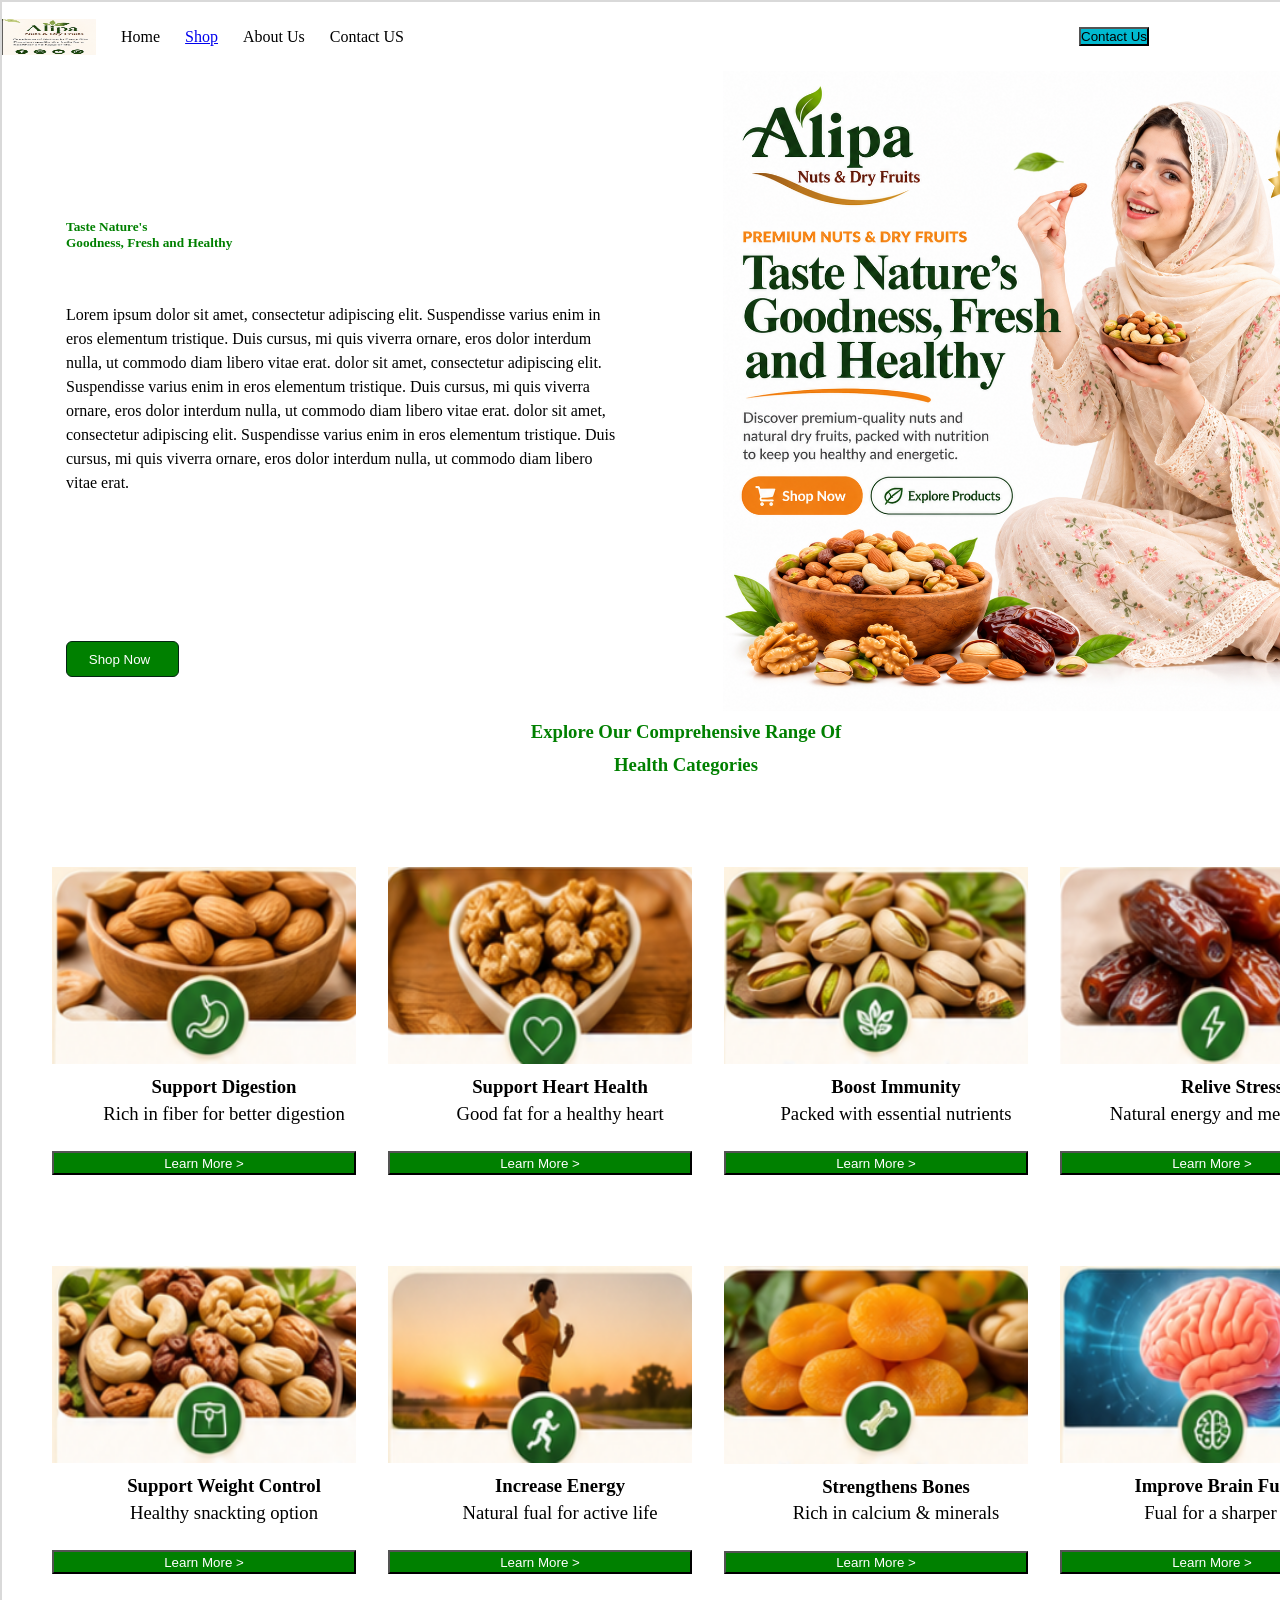
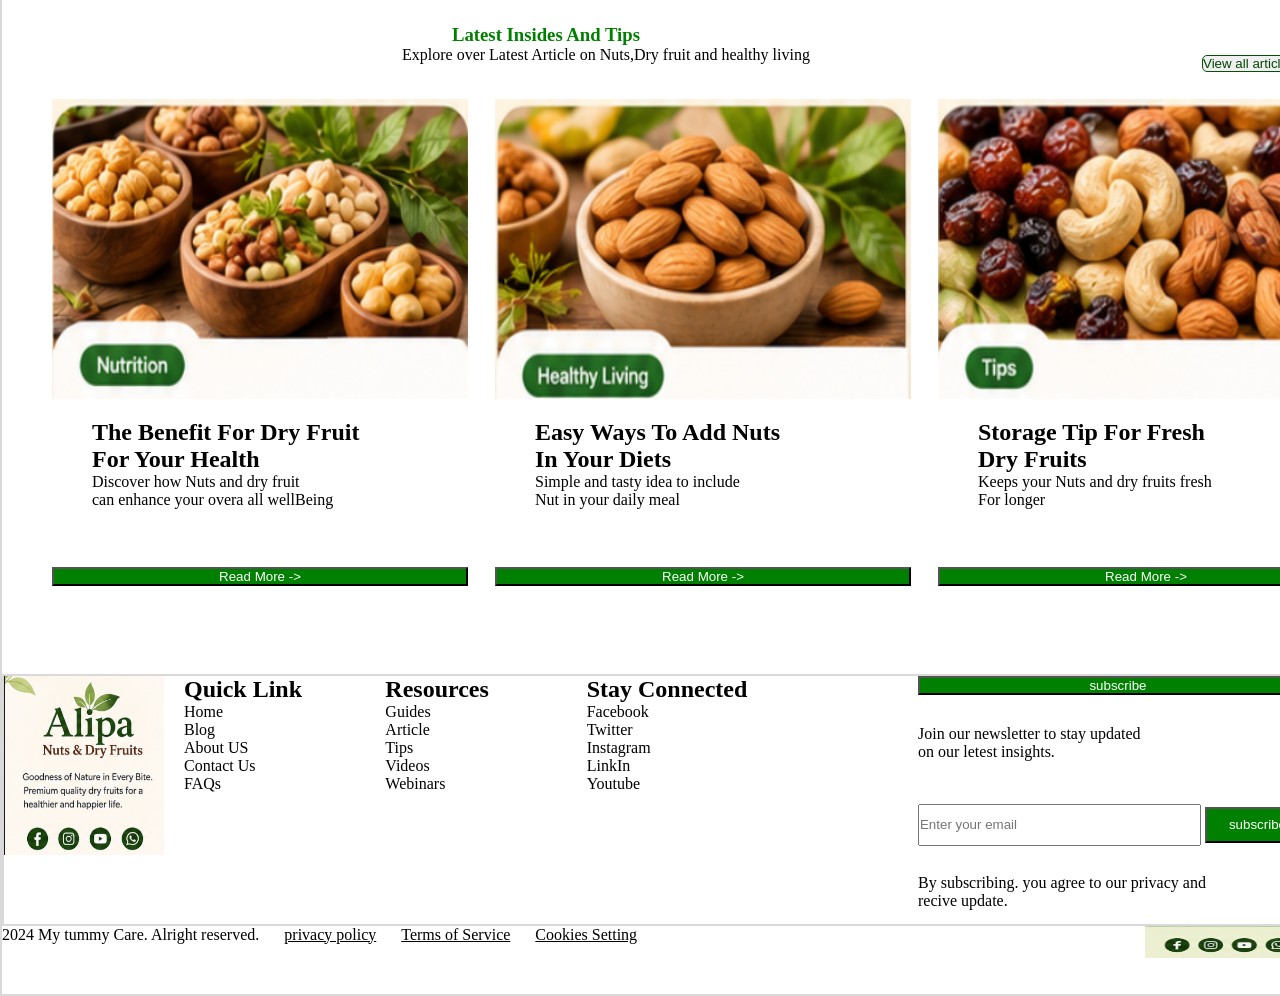
<file: index.html>
<!DOCTYPE html>
<html lang="en">
<head>
  <title>CSS-project</title>
  <link rel="stylesheet" href="style.css">
</head>
<body>
                               <!-- Home page -->
    <section class="container">
        <section class="hero-header">
           <img  id="name"src="./img/dry13.png" alt="" >
            <nav href="#">Home</nav>
            <a href="shop.html">Shop</a>
            <!-- <nav href="shop.html">Shop</nav>    -->
            <nav href="#">About Us</nav>
            <nav href="#">Contact US</nav>
            <button id="btn" href="">Contact Us</button>
        </section>    
        <section class="box1">
            <section class="inner-box">
                <section class="box1-content">
                <!-- <h6 id="#">ALIPA NUTS AND DRY FRUIT</h6> -->
                <h1 id="h1">Taste Nature's <br> Goodness, Fresh and Healthy</h1>
                <p id="p">Lorem ipsum dolor sit amet, consectetur adipiscing elit. Suspendisse 
                    varius enim in eros elementum tristique. Duis cursus, mi quis viverra ornare,
                     eros dolor interdum nulla, ut commodo diam libero vitae erat.
                    dolor sit amet, consectetur adipiscing elit. Suspendisse 
                    varius enim in eros elementum tristique. Duis cursus, mi quis viverra ornare,
                     eros dolor interdum nulla, ut commodo diam libero vitae erat.
                     dolor sit amet, consectetur adipiscing elit. Suspendisse 
                    varius enim in eros elementum tristique. Duis cursus, mi quis viverra ornare,
                     eros dolor interdum nulla, ut commodo diam libero vitae erat.</p>
                <section class="action">
                <button id="btn">Shop Now</button>
                </section>
                </section>
            </section> 
            <img class="box1-img" src="./img/dry1.jpg" alt="dry1-img">        
        </section>   
        <section class="box2">
            <h1 id="h1">Explore Our Comprehensive Range Of <br><b> Health Categories</b></h1>
            <div class="explore1">
                <div class="column">
                    <img id="img" src="./img/dry2.png" alt="imgdddd">
                    <div id="contant">
                        <h3 id="h3"><b>Support Digestion </b><br>Rich in fiber for better digestion</p></h3>  
                    </div>
                    <button id="action">Learn More  ></button>                
                </div>
                <div class="column">
                    <img id="img" src="./img/dry3.png" alt="">
                    <div id="contant">
                        <h3 id="h3"><b>Support Heart Health</b><br>Good fat for a healthy heart</h3>
                    </div>
                    <button id="action">Learn More    ></button>                
                </div>
                <div class="column">
                    <img id="img" src="./img/dry4.png" alt="">
                    <div id="contant">
                        <h3 id="h3"><b>Boost Immunity</b><br>Packed with essential nutrients</h3>
                    </div>
                    <button id="action">Learn More    ></button>                
                </div>
                <div class="column">
                    <img id="img" src="./img/dry5.png" alt="">
                    <div id="contant">
                        <h3 id="h3"><b>Relive Stress</b><br>Natural energy and mental calm.</h3>
                    </div>
                    <button id="action">Learn More    ></button>                
                </div>
            </div>
            <div class="explore2">
                <div class="column">
                    <img id="img" src="./img/dry6.png" alt="">
                    <div id="contant">
                        <h3 id="h3"><b>Support Weight Control</b><br>Healthy snackting option</h3>
                    </div>
                    <button id="action">Learn More    ></button>                
                </div>
                <div class="column">
                    <img id="img" src="./img/dry7.png" alt="">
                    <div id="contant">
                        <h3 id="h3"><b>Increase Energy</b><br>Natural fual for active life</h3>
                    </div>
                    <button id="action">Learn More    ></button>                
                </div>
                <div class="column">
                    <img id="img" src="./img/dry8.png" alt="">
                    <div id="contant">
                       <h3 id="h3"><b>Strengthens Bones</b><br>Rich in calcium & minerals</h3>
                    </div>
                    <button id="action">Learn More    ></button>                
                </div>
                <div class="column">
                    <img id="img" src="./img/dry9.png" alt="">
                    <div id="contant">
                       <h3 id="h3"><b>Improve Brain Function</b><br>Fual for a sharper mind</h3>
                    </div>
                    <button id="action">Learn More    ></button>                
                </div>
            </div>
        </section>
        <section class="box3">
            <div class="title">
                <h1 id="h1">Latest Insides And Tips</h1>
                <p id="p">Explore over Latest Article on Nuts,Dry fruit and healthy living</p>
                <button id="btn">View all articles</button>
            </div>
            <div class="row">
                <div id="column">
                    <img id="img" src="./img/dry10.png" alt="">
                    <div id="contant">
                        <h2><b>The Benefit For Dry Fruit <br>For Your Health</h2>
                        </b><p>Discover how Nuts and dry fruit <br>can enhance your overa all wellBeing</p>
                    </div>
                    <button id="btn">Read More  -></button>
                </div>
                <div id="column">
                    <img id="img" src="./img/dry11.png" alt="">
                    <div id="contant">
                        <h2><b>Easy Ways To Add Nuts  <br>In Your Diets</h2>
                        </b><p>Simple and tasty idea to include <br>Nut in your daily meal</p>
                    </div>
                    <button id="btn">Read More  -></button>
                </div>
                <div id="column">
                    <img id="img" src="./img/dry12.png" alt="">
                    <div id="contant">
                        <h2><b>Storage Tip For Fresh <br>Dry Fruits</h2>
                        </b><p>Keeps your Nuts and dry fruits fresh <br>For longer</p>
                    </div>
                    <button id="btn">Read More  -></button>
                </div>
            </div>
        </section>
        <section class="footer">
            <section class="container">
                <div class="right-box">
                    <img id="img" src="./img/dry13.png" alt="">
                    <div id="column">
                        <div id="title"><h2>Quick Link</h2></div>
                        <div id="sub-column">
                            <div id="link">Home</div>
                            <div id="link">Blog</div>
                            <div id="link">About US</div>
                            <div id="link">Contact Us</div>
                            <div id="link">FAQs</div>
                        </div>
                    </div>
                    <div id="column">
                        <div id="title"><h2>Resources</h2></div>
                        <div id="sub-column">
                            <div id="link">Guides</div>
                            <div id="link">Article</div>
                            <div id="link">Tips</div>
                            <div id="link">Videos</div>
                            <div id="link">Webinars</div>
                        </div>
                    </div>
                    <div id="column">
                        <div id="title"><h2>Stay Connected</h2></div>
                        <div id="sub-column">
                            <div id="link">Facebook</div>
                            <div id="link">Twitter</div>
                            <div id="link">Instagram</div>
                            <div id="link">LinkIn</div>
                            <div id="link">Youtube</div>
                        </div>
                    </div>
                </div>
                <div class="left-box">
                    <div class="upper-box">
                        <button id="subscribe">subscribe</button>
                        <div id="text">Join our newsletter to stay updated <br>on our letest insights.</div>
                    </div>
                    <div class="lower-box">
                        <section class="form">
                            <label for="email"></label>
                            <input id="text" type="text" placeholder="Enter your email">
                            <button id="btn">subscribe</button>
                        </section>
                        <p id=" p">By subscribing. you agree to our privacy and <br> recive update.</p>
                    </div>
                </div>
            </section>
            <section class="credit">
                <div id="credit-contant">2024 My tummy Care. Alright reserved.   <u>privacy policy</u>   <u>Terms of Service</u>   <u>Cookies Setting</u></div>
                <img id="social-link" src="./img/dry14.png" alt="social-link">
            </section>
        </section>

                                <!-- Shop -->
    </section>
    
</body>
</html>
</file>
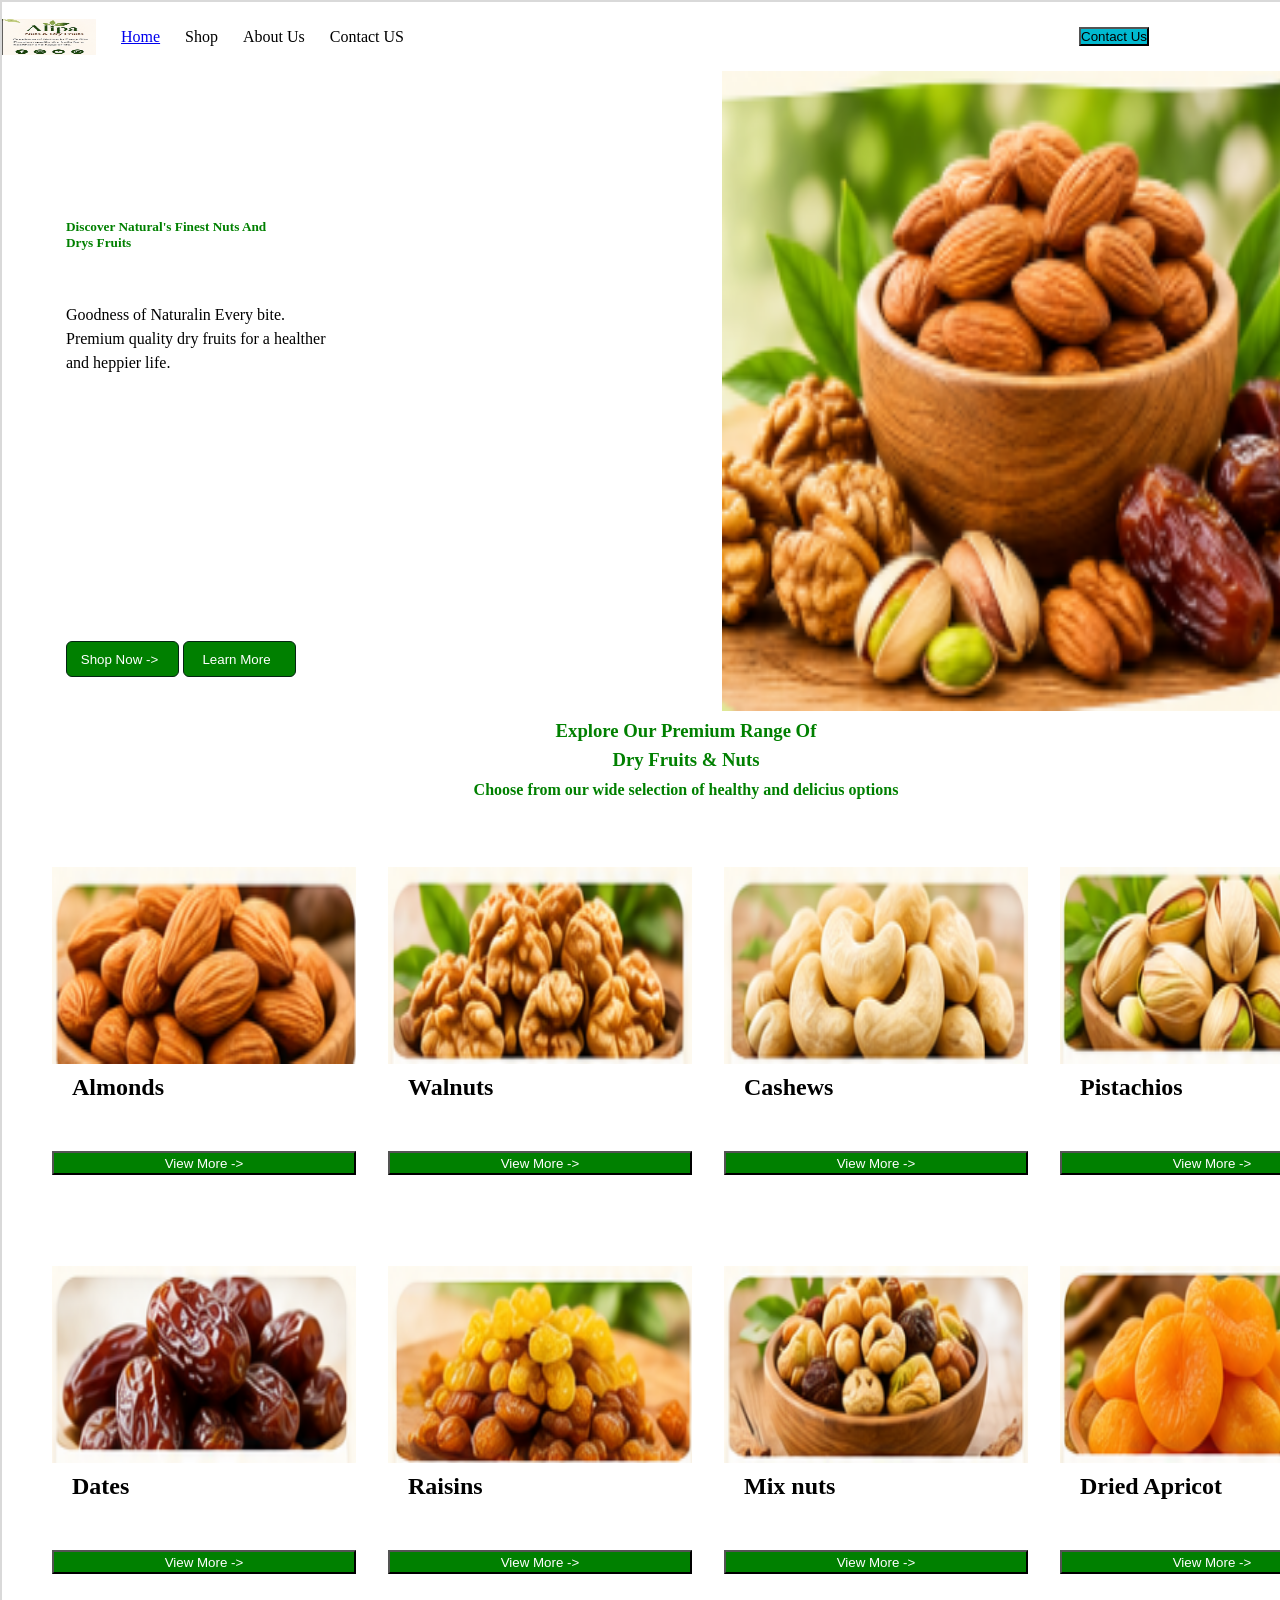
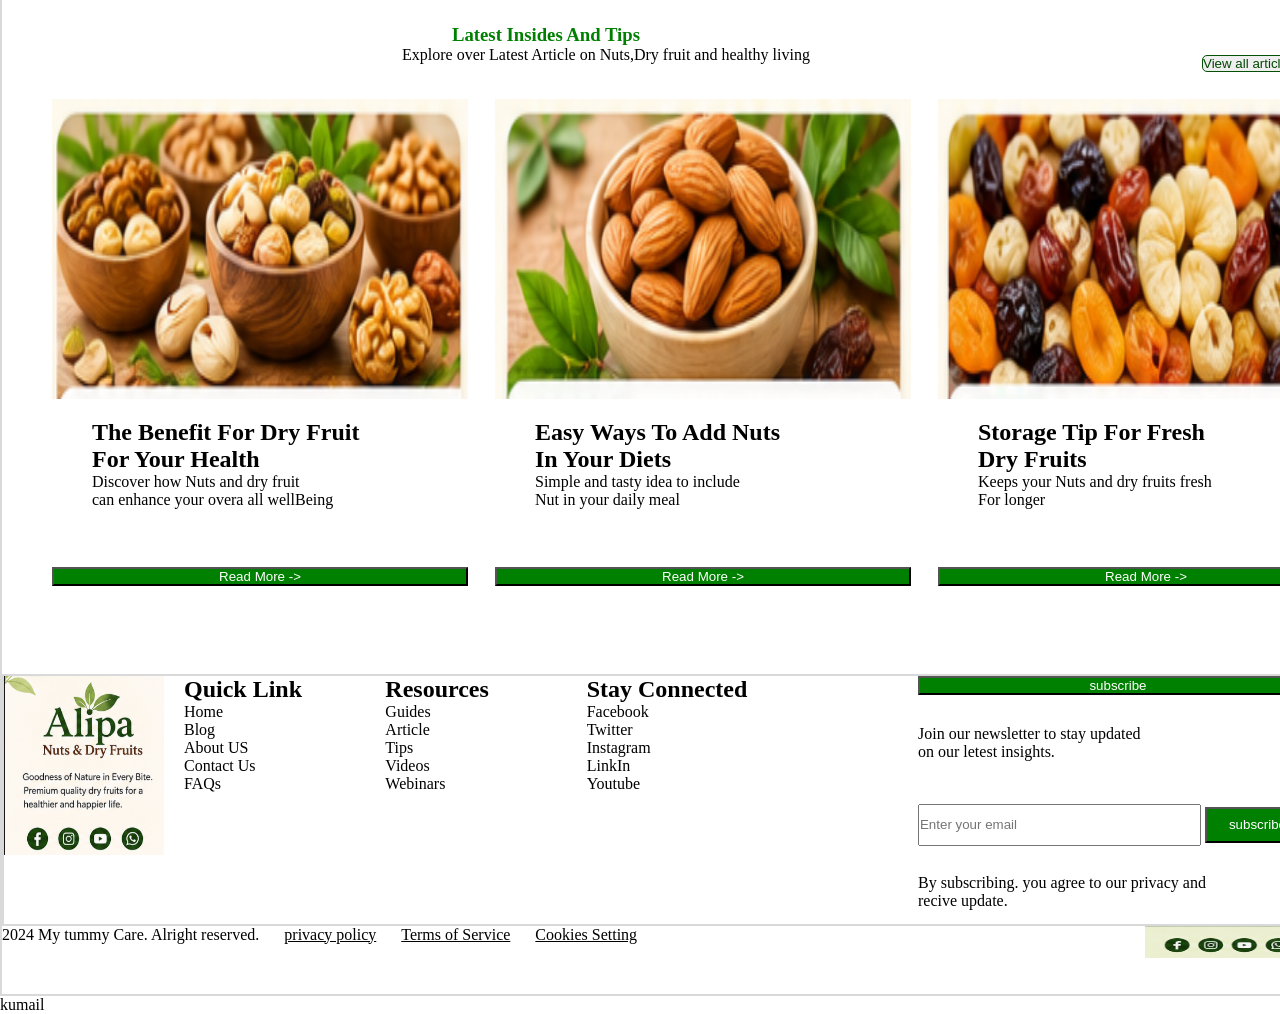
<file: shop.html>
<!DOCTYPE html>
<html lang="en">
<head>
   <title>Css-project</title>
   <link rel="stylesheet" href="style.css">
</head>
<body>
    <section class="container">
        <section class="hero-header">
            <img  id="name"src="./img/dry13.png" alt="" >
            <a href="index.html">Home</a>
            <nav href="#">Shop</nav>
            <nav href="#">About Us</nav>
            <nav href="#">Contact US</nav>
            <button id="btn" href="">Contact Us</button>
        </section>    
        <section class="box1">
            <section class="inner-box">
                <section class="box1-content">
                <!-- <h6 id="#">ALIPA NUTS AND DRY FRUIT</h6> -->
                <h1 id="h1">Discover Natural's Finest  Nuts And<br> Drys Fruits</h1>
                <p id="p">Goodness of Naturalin Every bite. <br>Premium quality dry fruits for a healther <br>
                and heppier life.</p>
                <section class="action">
                <button id="btn">Shop Now   -></button>
                <button id="btn">Learn More</button>
                </section>
                </section>
            </section> 
            <img class="box1-img" src="./img/dry15.png" alt="dry1-img">        
        </section>  
        <section class="box2">
            <div id="h1">
                <h3> Explore Our Premium Range Of</h3>
                <h1>Dry Fruits & Nuts</h1>
                <p>Choose from our wide selection of healthy and delicius options</p>
            </div>
            <div class="explore1">
                <div class="column">
                    <img id="img" src="./img/dry16.png" alt="imgdddd">
                    <div id="contant">
                        <h2>Almonds</h2>
                    </div>
                    <button id="action">View More  -></button>                
                </div>
                <div class="column">
                    <img id="img" src="./img/dry17.png" alt="">
                    <div id="contant">
                        <h2>Walnuts</h2>
                    </div>
                    <button id="action">View More    -></button>                
                </div>
                <div class="column">
                    <img id="img" src="./img/dry18.png" alt="">
                    <div id="contant">
                        <h2>Cashews</h2>
                    </div>
                    <button id="action">View More    -></button>                
                </div>
                <div class="column">
                    <img id="img" src="./img/dry19.png" alt="">
                    <div id="contant">
                        <h2>Pistachios</h2>
                    </div>
                    <button id="action">View More    -></button>                
                </div>
            </div>
            <div class="explore2">
                <div class="column">
                    <img id="img" src="./img/dry20.png" alt="">
                    <div id="contant">
                        <h2>Dates</h2>
                    </div>
                    <button id="action">View More    -></button>                
                </div>
                <div class="column">
                    <img id="img" src="./img/dry21.png" alt="">
                    <div id="contant">
                        <h2>Raisins</h2>
                    </div>
                    <button id="action">View More    -></button>                
                </div>
                <div class="column">
                    <img id="img" src="./img/dry22.png" alt="">
                    <div id="contant">
                        <h2>Mix nuts</h2>
                    </div>
                    <button id="action">View More    -></button>                
                </div>
                <div class="column">
                    <img id="img" src="./img/dry23.png" alt="">
                    <div id="contant">
                        <h2>Dried Apricot</h2>
                    </div>
                    <button id="action">View More    -></button>                
                </div>
            </div>
        </section>
        <section class="box3">
            <div class="title">
                <h1 id="h1">Latest Insides And Tips</h1>
                <p id="p">Explore over Latest Article on Nuts,Dry fruit and healthy living</p>
                <button id="btn">View all articles</button>
            </div>
            <div class="row">
                <div id="column">
                    <img id="img" src="./img/dry24.png" alt="">
                    <div id="contant">
                        <h2><b>The Benefit For Dry Fruit <br>For Your Health</h2>
                        </b><p>Discover how Nuts and dry fruit <br>can enhance your overa all wellBeing</p>
                    </div>
                    <button id="btn">Read More  -></button>
                </div>
                <div id="column">
                    <img id="img" src="./img/dry25.png" alt="">
                    <div id="contant">
                        <h2><b>Easy Ways To Add Nuts  <br>In Your Diets</h2>
                        </b><p>Simple and tasty idea to include <br>Nut in your daily meal</p>
                    </div>
                    <button id="btn">Read More  -></button>
                </div>
                <div id="column">
                    <img id="img" src="./img/dry26.png" alt="">
                    <div id="contant">
                        <h2><b>Storage Tip For Fresh <br>Dry Fruits</h2>
                        </b><p>Keeps your Nuts and dry fruits fresh <br>For longer</p>
                    </div>
                    <button id="btn">Read More  -></button>
                </div>
            </div>
        </section>
        <section class="footer">
            <section class="container">
                <div class="right-box">
                    <img id="img" src="./img/dry13.png" alt="">
                    <div id="column">
                        <div id="title"><h2>Quick Link</h2></div>
                        <div id="sub-column">
                            <div id="link">Home</div>
                            <div id="link">Blog</div>
                            <div id="link">About US</div>
                            <div id="link">Contact Us</div>
                            <div id="link">FAQs</div>
                        </div>
                    </div>
                    <div id="column">
                        <div id="title"><h2>Resources</h2></div>
                        <div id="sub-column">
                            <div id="link">Guides</div>
                            <div id="link">Article</div>
                            <div id="link">Tips</div>
                            <div id="link">Videos</div>
                            <div id="link">Webinars</div>
                        </div>
                    </div>
                    <div id="column">
                        <div id="title"><h2>Stay Connected</h2></div>
                        <div id="sub-column">
                            <div id="link">Facebook</div>
                            <div id="link">Twitter</div>
                            <div id="link">Instagram</div>
                            <div id="link">LinkIn</div>
                            <div id="link">Youtube</div>
                        </div>
                    </div>
                </div>
                <div class="left-box">
                    <div class="upper-box">
                        <button id="subscribe">subscribe</button>
                        <div id="text">Join our newsletter to stay updated <br>on our letest insights.</div>
                    </div>
                    <div class="lower-box">
                        <section class="form">
                            <label for="email"></label>
                            <input id="text" type="text" placeholder="Enter your email">
                            <button id="btn">subscribe</button>
                        </section>
                        <p id=" p">By subscribing. you agree to our privacy and <br> recive update.</p>
                    </div>
                </div>
            </section>
            <section class="credit">
                <div id="credit-contant">2024 My tummy Care. Alright reserved.   <u>privacy policy</u>   <u>Terms of Service</u>   <u>Cookies Setting</u></div>
                <img id="social-link" src="./img/dry14.png" alt="social-link">
            </section>
        </section>
    </section>
    
</body>
</html>
kumail
</file>
<file: style.css>
*{
    padding: 0%;
    margin: 0%;
}
.parent{
    position: absolute;
}
.container{
    background-color: #FFFFFF;
    width: 1380px;
    height: 2592px;
    border: 2px solid #00000026;
    display: flex;
    flex-direction: column;
    /* gap: 50px; */
}
.hero-header{
    width: 1440pxpx;
    /* background-color: aqua; */
    background-color: #FFFFFF;
    position: relative;
    height: 72px;
    /* border: 1px solid black; */
    display: flex;
    flex-direction: row;
    align-items: center;
    gap: 25px;
}
.container .hero-header #name{
    width: 94px;
    height: 36px;
}
.container .hero-header #btn{
    background-color: #00B9D0;
    position: relative;
    left: 650px;
}
.box1{
    width: 1440px;
    height: 640px;
    /* border: 1px solid #000000; */
    display: flex;
    /* gap: 80px; */
    background-color:#FFFFFF; 
}
.box1 .inner-box{
    width: 1320px;
    height: 640px;
    background-color: #FFFFFF;
    position: relative;
    left: 64px;
}
.box1-content{
    height: 640px;
    width: 656px;
    /* background-color: greenyellow;  */
    background-color: #FFFFFF;
} 
.box1-content #h1{
    width: 560px;
    height: 84px;
    padding-top: 148px;
    gap: 32px;
    font: Poppins;
    font-weight: 700;
    font-style:Medium;
    size: 56px;
    line-height: 120%;
    letter-spacing: -1%;
    color: green;
}
.box1-content #p{
    width: 560px;
    height: 88px;
    gap: 32px;
    font: Poppins;
    font-weight: 400;
    font-style:regular;
    size: 18px;
    line-height: 150%;
    letter-spacing: 0%;
}
.box1-content #btn{
    width: 113px;
    height: 36px;
    border-radius: 6px;
    border: 1px solid #042512;
    padding-top: 6px;
    padding-right: 12px;
    padding-bottom: 6px;
    padding-left: 6px;
    gap: 8px;
    color: #063106;
    position: relative;
    top: 250px;
    background-color: green;
    color: white;
}
.box1-img {
    height: 640px;
    width: 656px;
    position: relative;
    right: 64px;
}     
.box2{
    width: 1312px;
    height: 908px;
    /* border: 1px solid #023502; */
    background-color: #FFFFFF(82, 106, 106);
    display: flex;
    flex-direction: column;
    gap: 50px;
}
.box2 #h1{
    width: 768px;
    height: 96px;
    position: relative;
    top: 10px;
    left: 300px;
    font: Poppins;
    font-weight: 600;
    font-style:SemiBold;
    size: 40px;
    line-height: 120%;
    letter-spacing: -1%;
    text-align: center;
    display: flex;
    flex-direction: column;
    gap: 10px;
    color: green;
}
.box2 .explore1{
    width: 1312px;
    height: 309px;
    display: flex;
    direction: row;
    /* border: 1px solid black; */
    gap: 32px;
    position: relative;
    top: 10px;
    left: 50px;
    /* background-color: #FFFFFF; */
}
.box2 .explore1 .column{
    width: 304px;
    height: 308px;
    display: flex;
    flex-direction: column;
    gap: 10px;
    /* background-color: #FFFFFF; */
}
.box2 .explore1 .column #img{
    width: 304px;
    height: 200px;
    column-gap: 32px;
     /* background-color: #FFFFFF; */
}
.box2 .explore1 .column #contant{
    width: 304px;
    height: 68px;
    position: relative;
    left: 20px;
    /* border: 1px solid black; */
    /* ackground-color: #FFFFFF; */
}
.box2 .explore1 .column #contant #h3{
    font: Poppins;
    font-weight: 400;
    font-style:Regular;
    size: 24px;
    line-height: 140%;
    letter-spacing: -1%;
    text-align: center;
}
.box2 .explore1 .column #action{
     width: 304px;
     height: 24px;
     color: white;
     background-color: green;
}
.box2 .explore2{
    width: 1312px;
    height: 309px;
    display: flex;
    direction: row;
    gap: 32px;
    /* border: 1px solid black; */
    position: relative;
    top: 50px;
    left: 50px;
    /* background-color: #FFFFFF; */
}
.box2 .explore2 .column{
    width: 304px;
    height: 308px;
    display: flex;
    flex-direction: column;
    gap: 10px;
    /* background-color: #FFFFFF; */
}
.box2 .explore2 .column #img{
    width: 304px;
    height: 200px;
    column-gap: 32px;
     /* background-color: #FFFFFF; */
}
.box2 .explore2 .column #contant{
    width: 304px;
    height: 68px;
    position: relative;
    left: 20px;
    /* ackground-color: #FFFFFF;/ */
}
.box2 .explore2 .column #contant #h3{
    font: Poppins;
    font-weight: 400;
    font-style:Regular;
    size: 24px;
    line-height: 140%;
    letter-spacing: -1%;
    text-align: center;
}
.box2 .explore2 .column #action{
     width: 304px;
     height: 24px;
     color: white;
     background-color: green;
}
.box3{
    width: 1440px;
    height: 680px;
    /* background-color:; */
    /* border: 2px solid black; */
    display: flex;
    flex-direction: column;
    gap: 10px;
}
.box3 .title{
    width: 1312px;
    height: 149px;
    /* border: 1px solid black; */
    position: relative;
    top: 10px;
    left: 50px;
}
.box3 .title #h1{
    position: relative;
    top: 30px;
    left: 400px;
    color: green;
}
.box3 .title #p{
    position: relative;
    top: 30px;
    left: 350px;
} 
.box3 .title #btn{
    border:1px solid rgb(6, 79, 6);
    color: rgb(4, 71, 4);
    border-radius: 5px;
    position: relative;
    top: 20px;
    left: 1150px;
}
.box3 .row{
    width: 1312px;
    height: 565px;
    /* border: 1px solid black; */
    display: flex;
    direction: row;
    position: relative;
    gap: 27px;
    left: 50px;
}
.box3 .row #column{
    width: 416px;
    height: 565px;
    background-color: #FFFFFF;
    /* border: 1px solid #000000; */
    display: flex;
    flex-direction: column;
    gap: 20px;
}
.box3 .row #column #img{
    width: 416px;
    height: 300px;
}
.box3 .row #column #contant{
    width: 368px;
    height: 128px;
    /* border: 1px solid black; */
    position: relative;
    left: 40px;
}
.box3 .row #column #btn{
    background-color: green;
    color: white;
}
.footer{
    width: 1312px;
    height: 344px;
    /* border: 2px solid black; */
}
.footer .container{
    width: 1312px;
    height: 248px;
    /* border: 1px solid black; */
    position: relative;
    top: 10px;
    display: flex;
    flex-direction: row;
    gap: 150px;
}
.footer .container .right-box{
    width: 784px;
    height: 224px;
    /* border: 1px solid black; */
    display: flex;
    flex-direction: row;
    gap: 20px;
}
.footer .container .right-box #img{
    width: 160px;
    height: 179px;
}
.footer .container .right-box #column{
    width: 181.3333282470703px;
    height: 223px;
    /* border: 1px solid black; */
}
.footer .container .left-box{
    width: 400px;
    height: 220px;
    /* border: 1px solid black; */
    display: flex;
    flex-direction:column;
    gap: 40px;
}
.footer .container .left-box .upper-box{
    width: 400px;
    height: 88px;
    /* border: 1px solid black; */
    display: flex;
    flex-direction: column;
    gap: 30px;
}
.footer .container .left-box .upper-box #subscribe{
    width: 400px;
    height: 24px;
    background-color:green ;
    color: white;
}
.footer .container .left-box .upper-box #text{
    width: 400px;
    height: 48px;
    /* border: 1px solid black; */
} 
.footer .container .left-box .lower-box{
    width: 400px;
    height: 88px;
    /* border: 1px solid black; */
    display: flex;
    flex-direction: column;
    gap: 30px;
}
.footer .container .left-box .lower-box .form{
    width: 400px;
    height: 40px;
    /* border:1px solid #000000; */
}
.footer .container .left-box .lower-box .form #text{
    width: 279px;
    height: 38px;
}
.footer .container .left-box .lower-box .form #btn{
    width: 105px;
    height: 36px;
    background-color: green;
    color: white;
}
.footer .container .left-box .lower-box #p{
    width: 400px;
    height: 36px;
    /* border: 1px solid black; */
}
.footer .credit{
    width: 1312px;
    height: 32px;
    /* border: 1px solid black; */
    position: relative;
    top: 10px;
    display: flex;
    direction: row;
    gap: 450px;
}
.footer .credit #credit-contant{
    width: 693px;
    height: 32px;
    /* border: 1px solid black; */
    position: relative;
    display: flex;
    direction: row;
    gap: 25px;
    /* top: 10px; */
}
.footer .credit #social-link{
    width: 168px;
    height: 32px;
    /* border: 1px solid black; */
    position: relative;
    /* top: 8px; */
}
</file>
